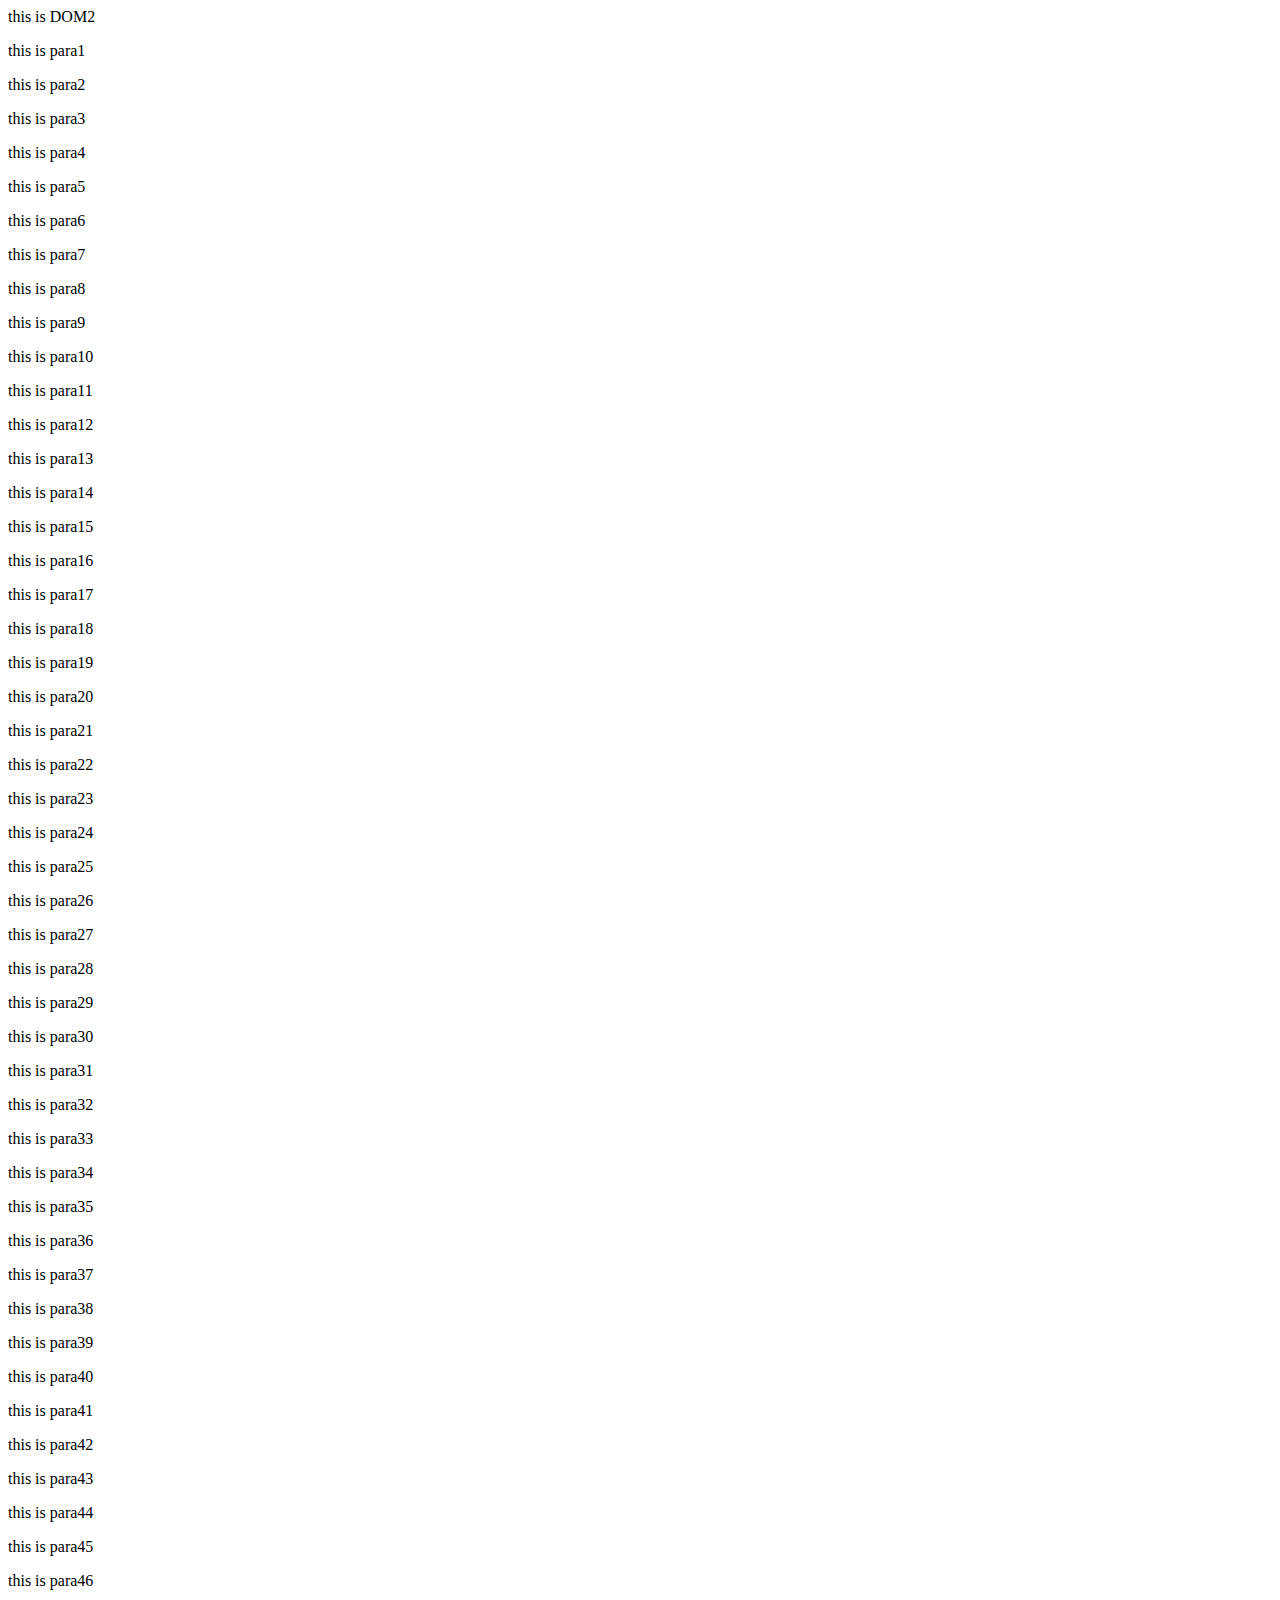
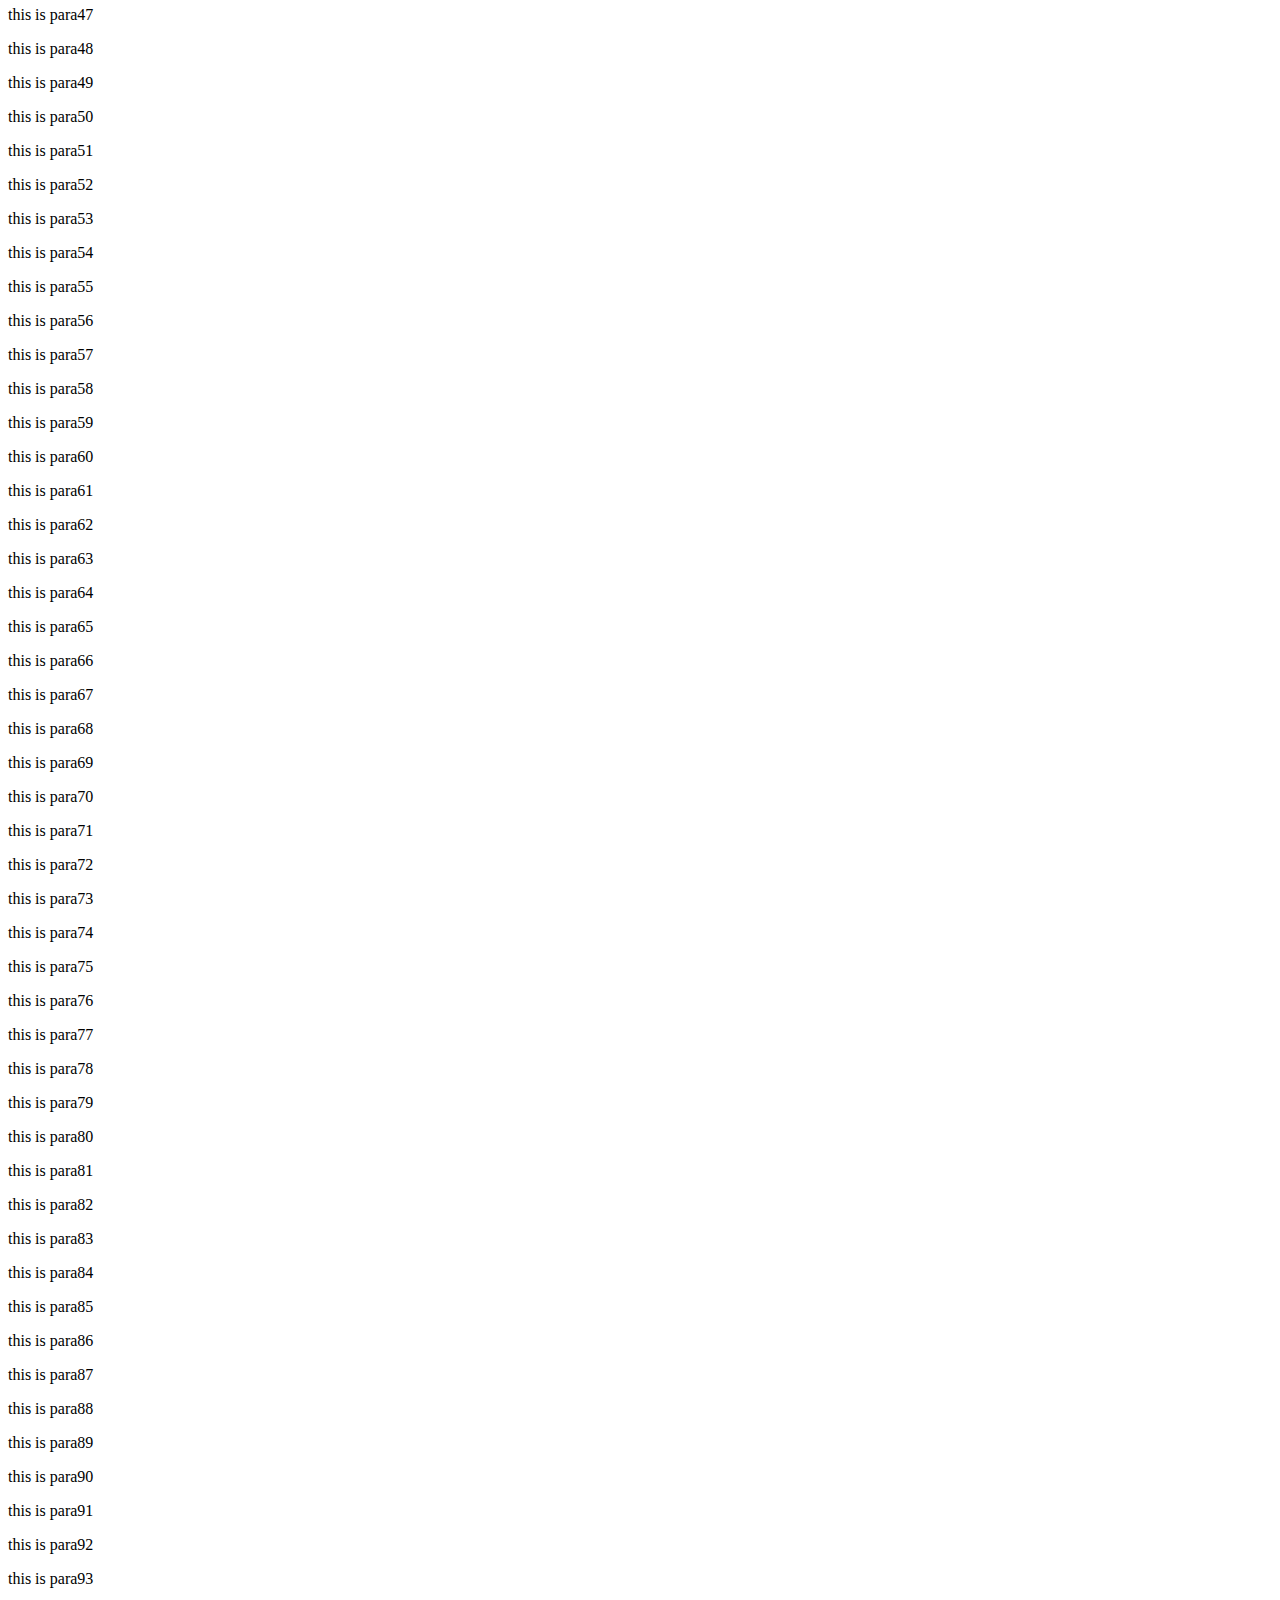
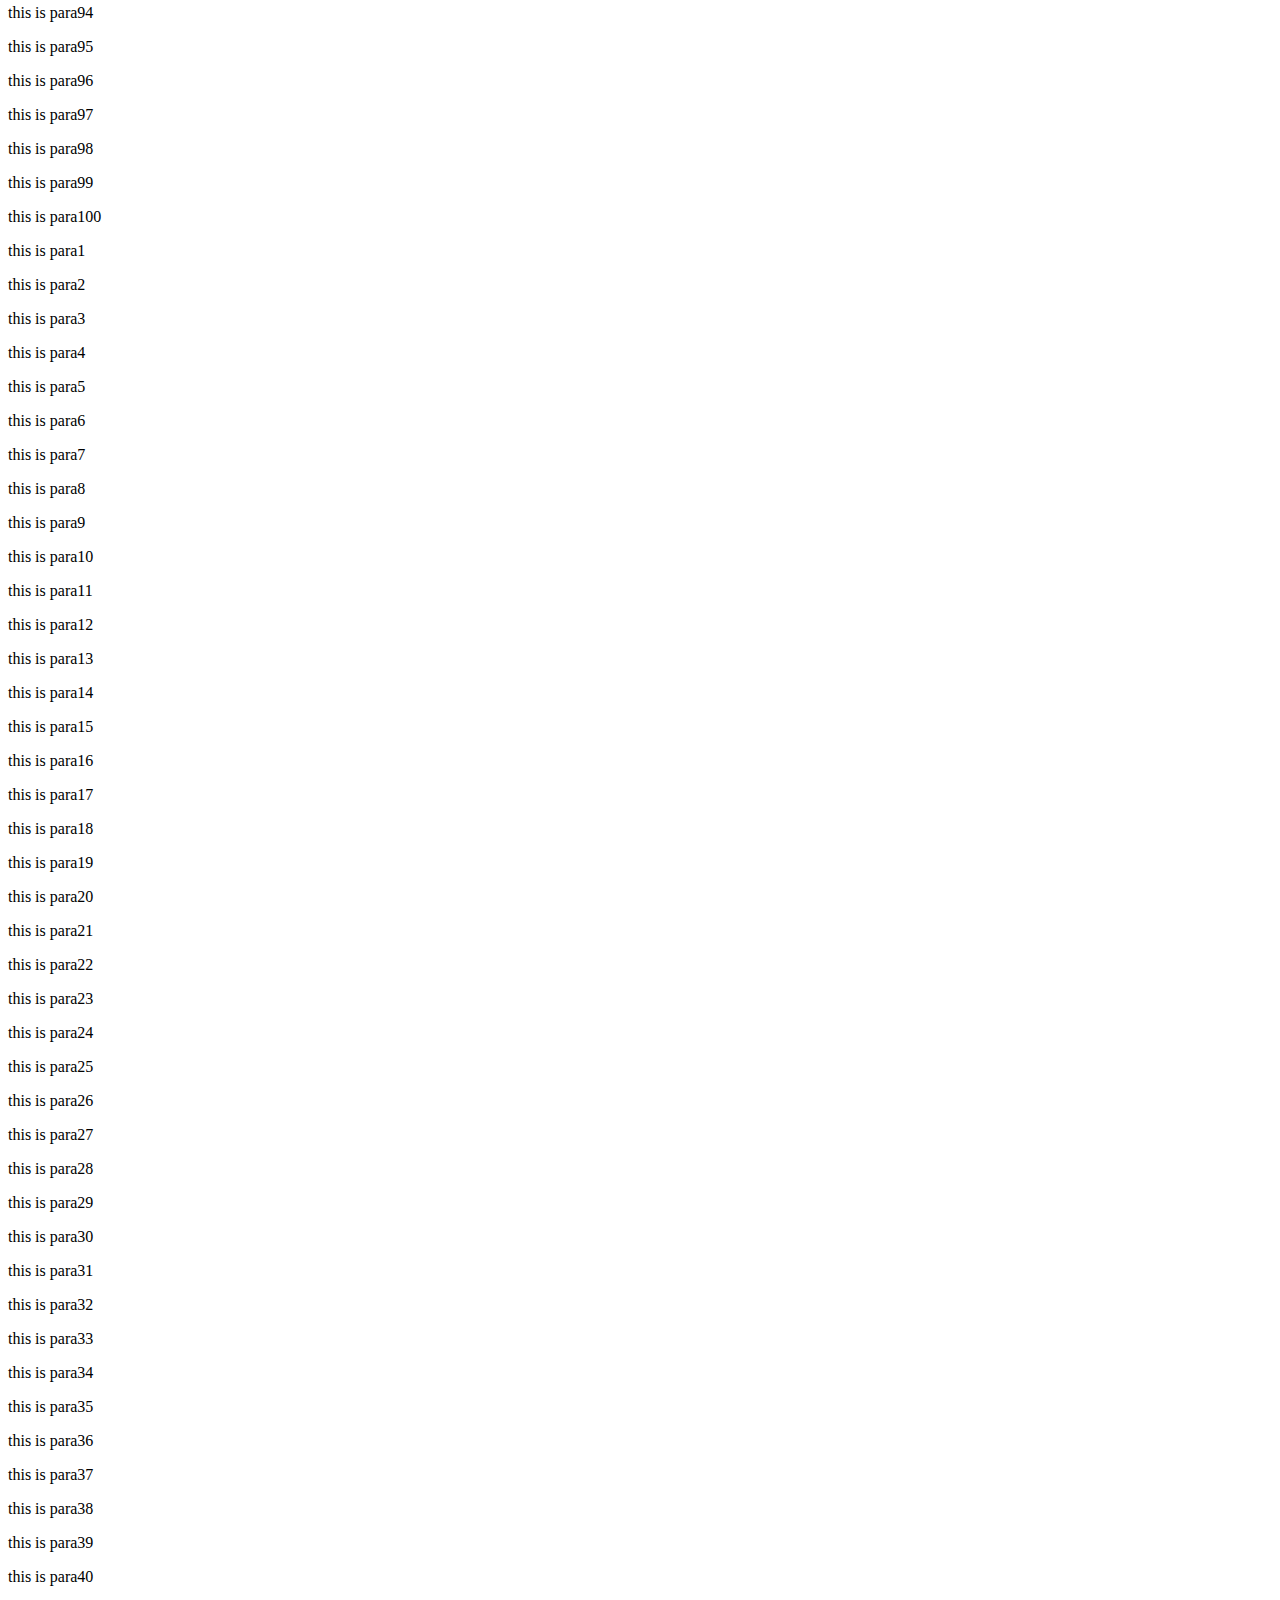
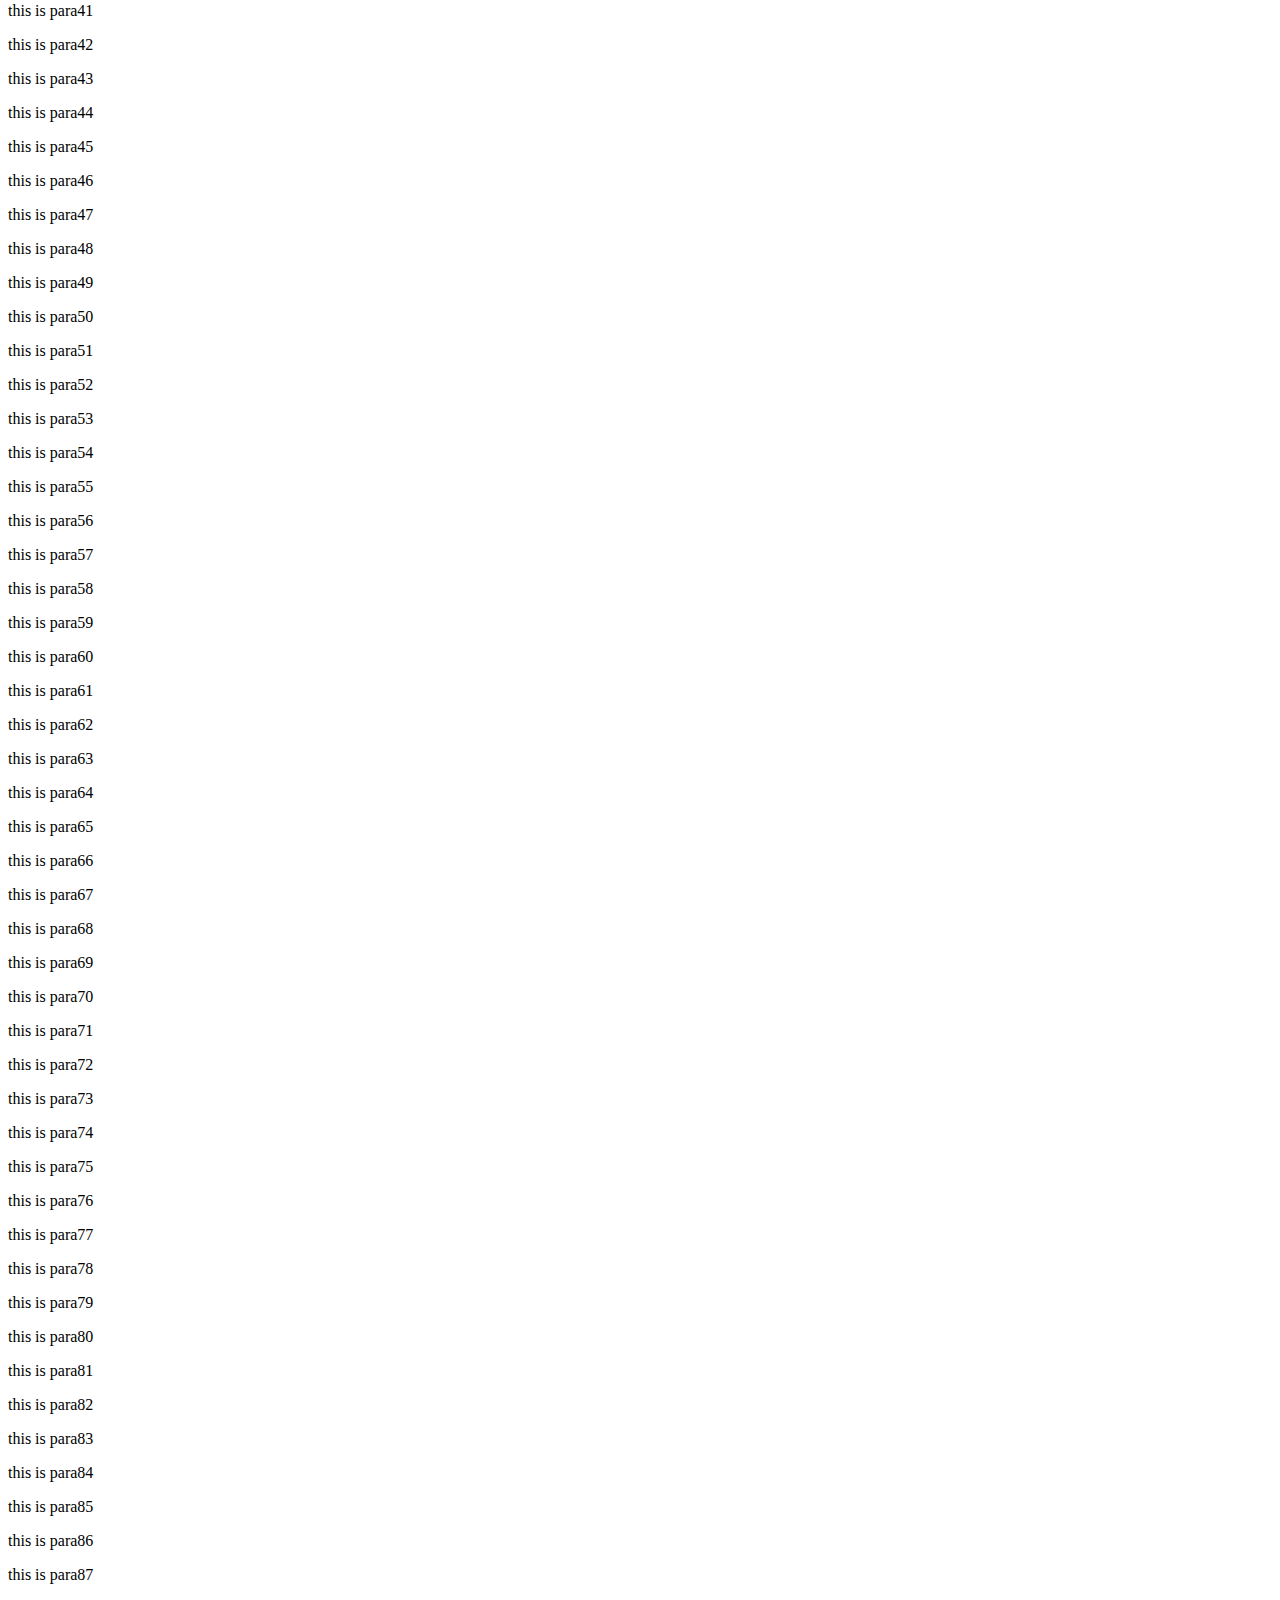
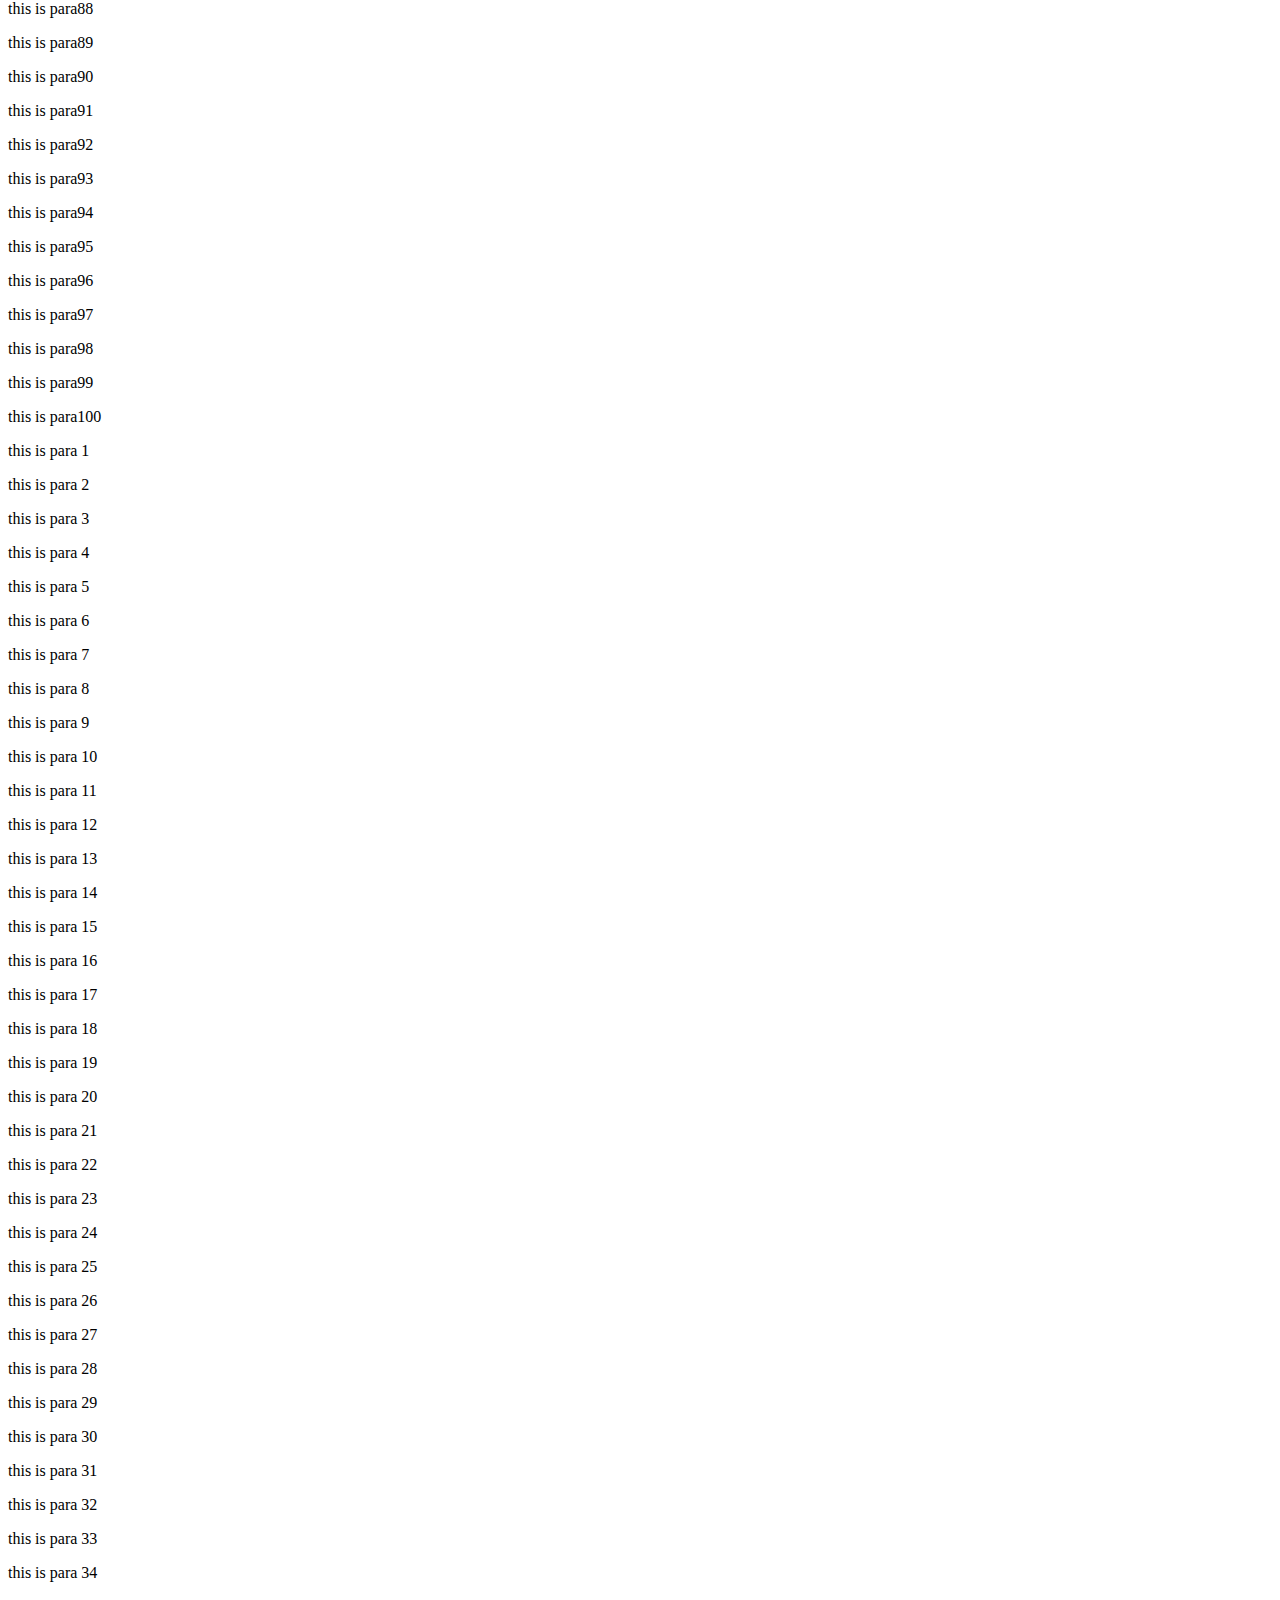
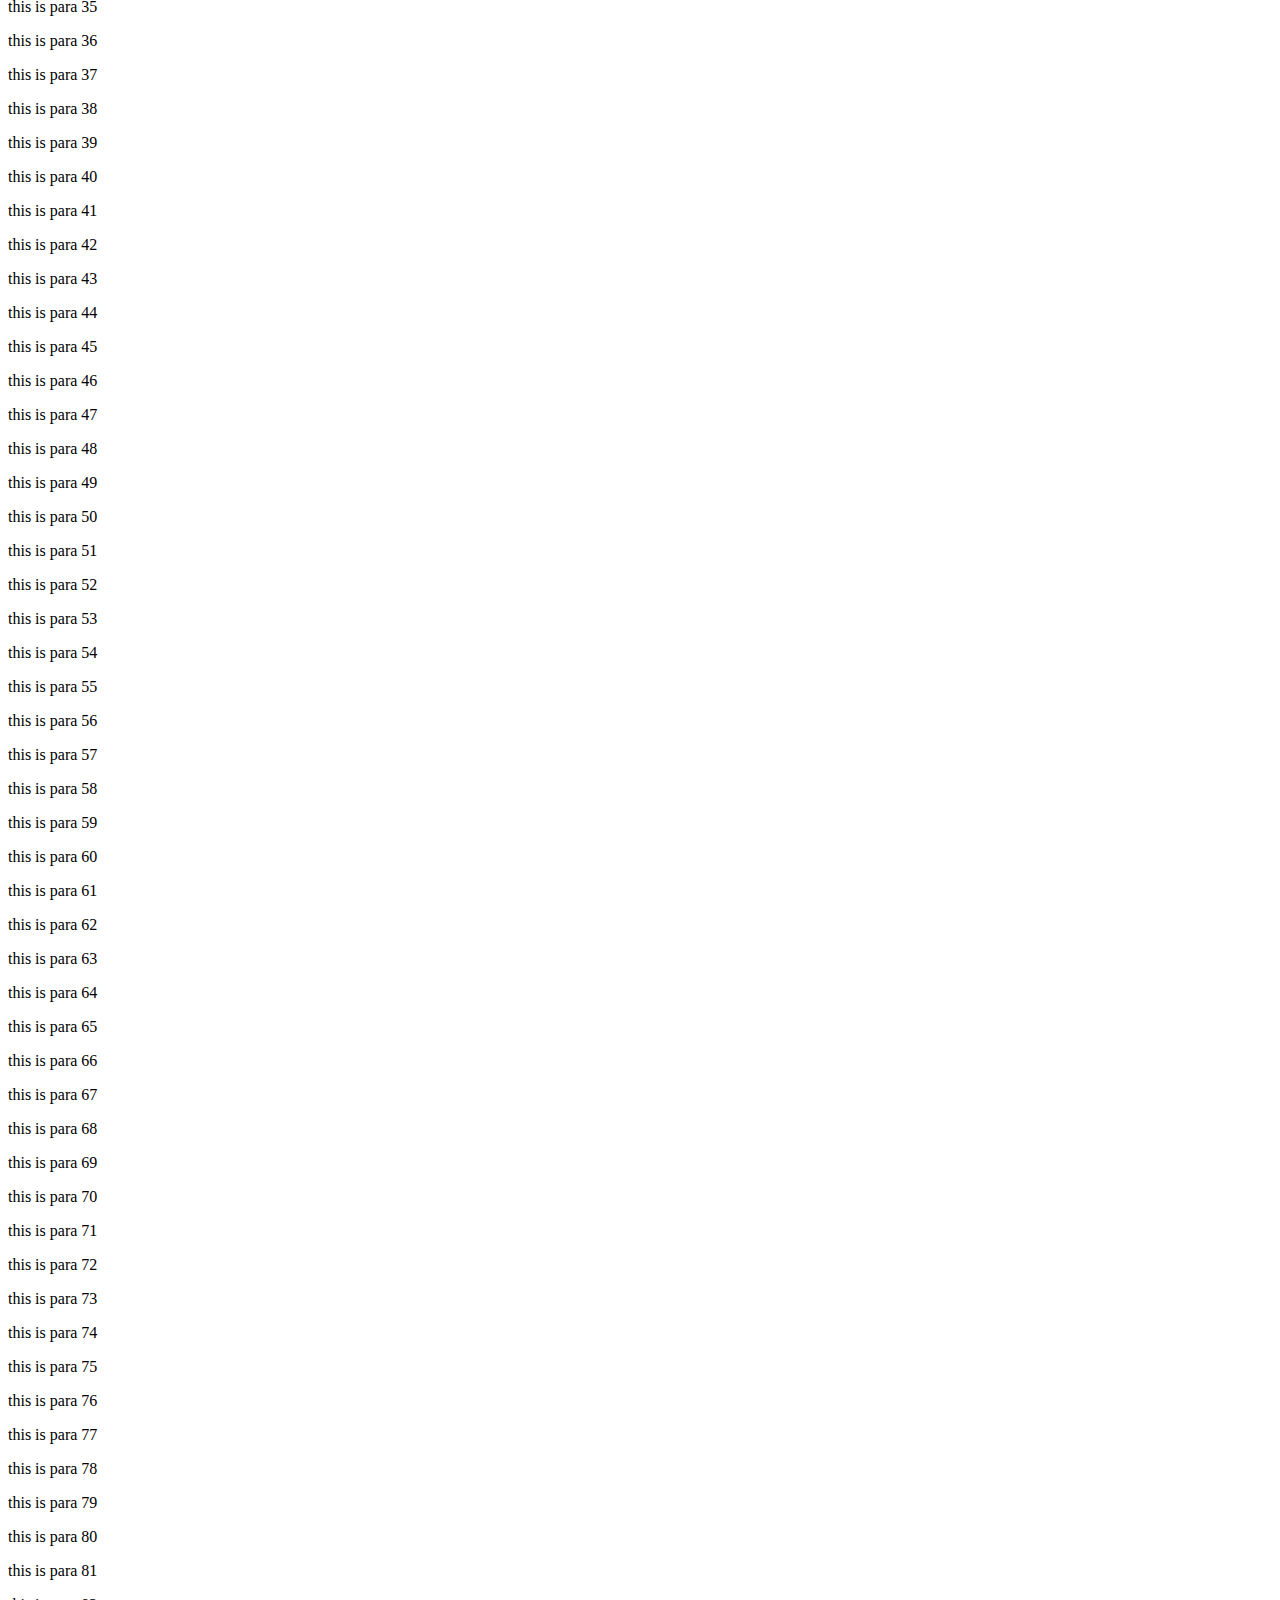
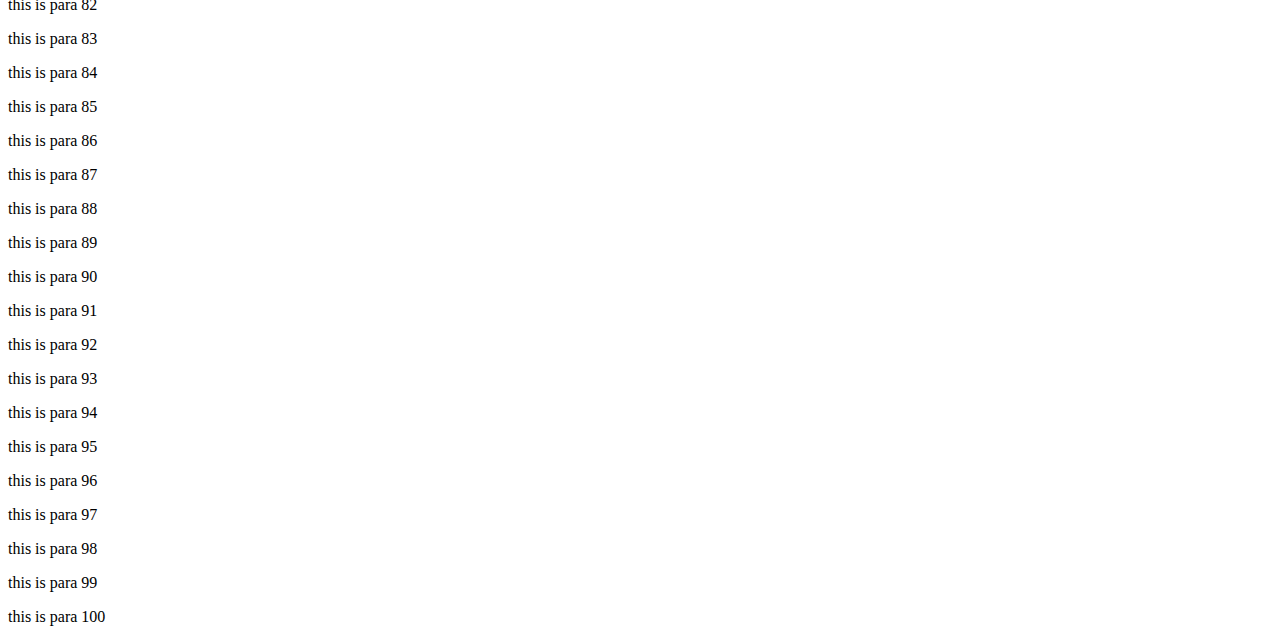
<file: DOM-2/Index.html>
<!DOCTYPE html>
<html lang="en">
<head>
    <meta charset="UTF-8">
    <meta http-equiv="X-UA-Compatible" content="IE=edge">
    <meta name="viewport" content="width=device-width, initial-scale=1.0">
    <title>DOM2</title>
</head>
<body>
    this is DOM2

    <script src="Index.js"></script>
</body>
</html>
</file>
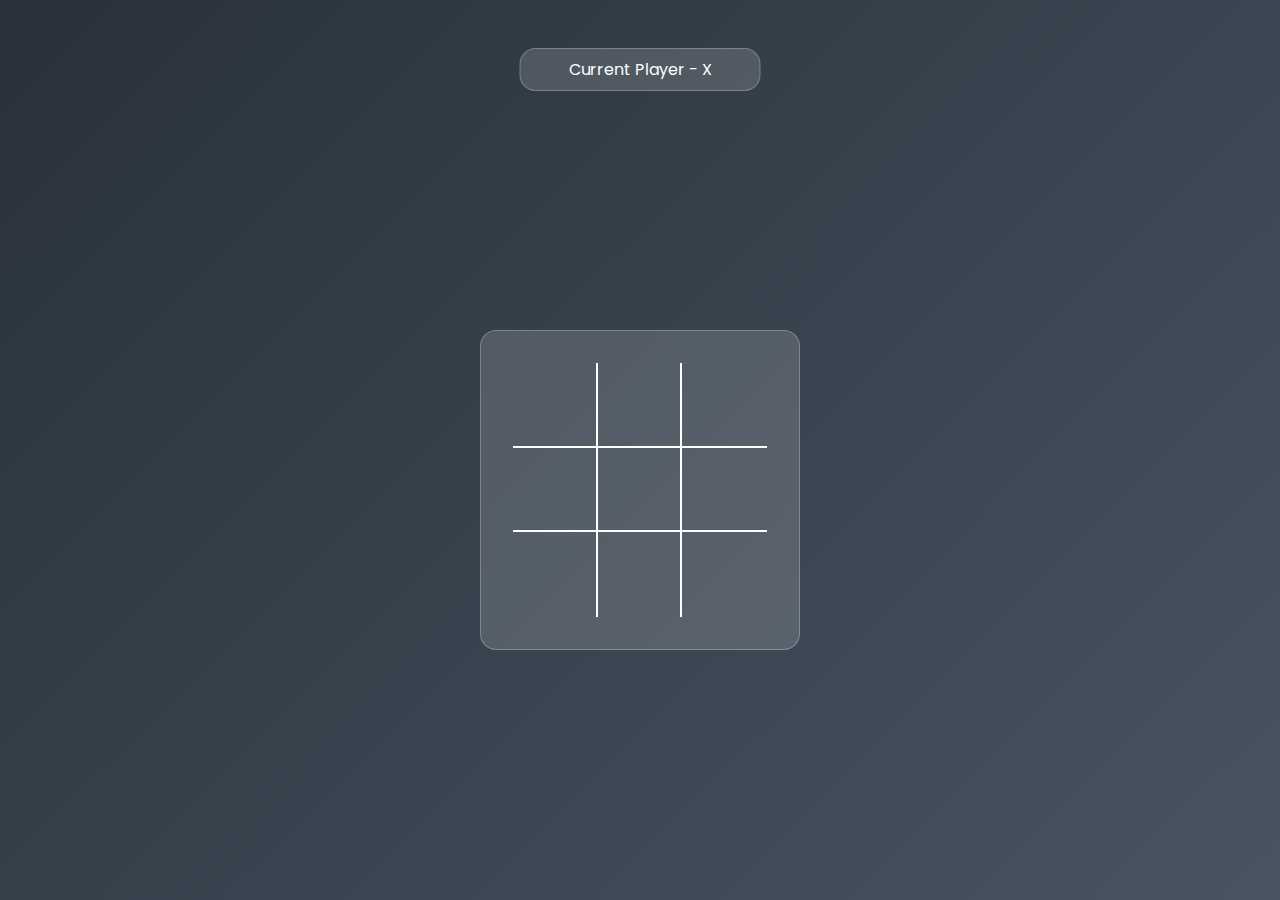
<file: Tic-Tac-Toe/Index.html>
<!DOCTYPE html>
<html lang="en">
<head>
    <meta charset="UTF-8">
    <meta http-equiv="X-UA-Compatible" content="IE=edge">
    <meta name="viewport" content="width=device-width, initial-scale=1.0">
    <title>Document</title>
    <link rel="preconnect" href="https://fonts.googleapis.com">
    <link rel="preconnect" href="https://fonts.gstatic.com" crossorigin>
    <link href="https://fonts.googleapis.com/css2?family=Poppins:wght@100&display=swap" rel="stylesheet">
    <link rel="stylesheet" href="style.css">
</head>
<body>
    <div class="wrapper">
        <p class="game-info"></p>
            <div class="tic-tac-toe">
            <div class="box box1"></div>
            <div class="box box2"></div>
            <div class="box box3"></div>
            <div class="box box4"></div>
            <div class="box box5"></div>
            <div class="box box6"></div>
            <div class="box box7"></div>
            <div class="box box8"></div>
            <div class="box box9"></div>
        </div>

        <button class="btn">New Game</button>

    </div>

    <script src="index.js"></script>
</body>
</html>
</file>
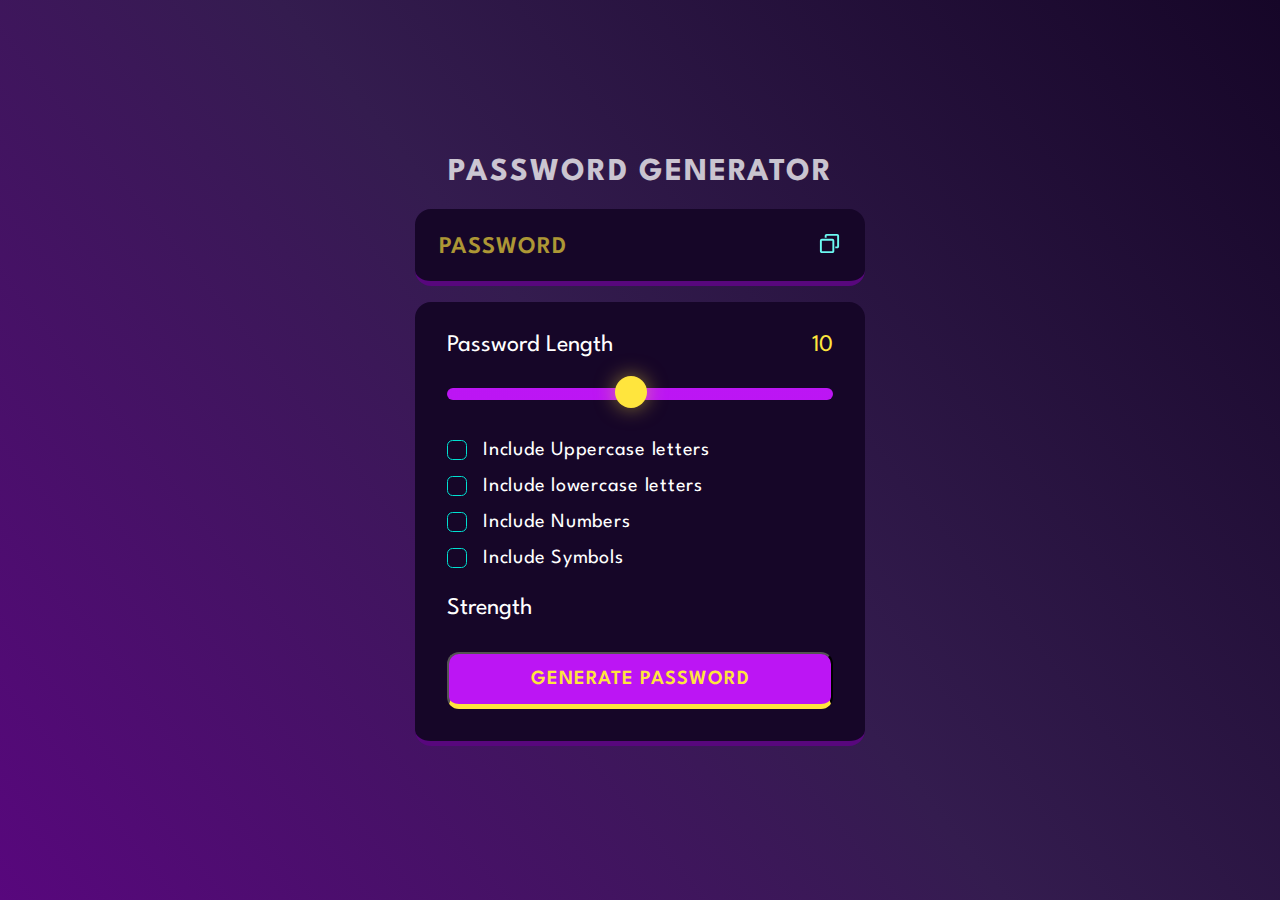
<file: passwordGenerator/passwordGenerator/index.html>
<!DOCTYPE html>
<html lang="en">
<head>
    <meta charset="UTF-8">
    <meta http-equiv="X-UA-Compatible" content="IE=edge">
    <meta name="viewport" content="width=device-width, initial-scale=1.0">
    <title>Password Generator</title>
    <link rel="preconnect" href="https://fonts.googleapis.com" />
    <link rel="preconnect" href="https://fonts.gstatic.com" crossorigin />
    <link href="https://fonts.googleapis.com/css2?family=League+Spartan:wght@100;200;300;400;600&display=swap"
    rel="stylesheet"
    />
    <link rel="stylesheet" href="styles.css">
</head>
<body>
    
    <div class="container">

        <h1>Password Generator</h1>

        <div class="display-container">

            <input readonly placeholder="Password" class="display" data-passwordDisplay>

            <button class="copyBtn" data-copy>
                <span class="tooltip" data-copyMsg></span>
                <img src="./assets/copy.svg" alt="copy" width="23" height="23">
            </button>

        </div>

        <div class="input-container" >

            <!-- password length section -->
            <div class="length-container">
                <p>Password Length</p>
                <p data-lengthNumber>0</p>
            </div>

            <!-- slider -->
            <input type="range" min="1" max="20" step="1" class="slider" data-lengthSlider>
            
            <!-- CheckBoxes -->
            <div class="check">
                <input type="checkbox" id="uppercase">
                <label for="uppercase">Include Uppercase letters</label>
            </div>

            <div class="check">
                <input type="checkbox" id="lowercase">
                <label for="lowercase">Include lowercase letters</label>
            </div>

            <div class="check">
                <input type="checkbox" id="numbers">
                <label for="numbers">Include Numbers</label>
            </div>

            <div class="check">
                <input type="checkbox" id="symbols">
                <label for="symbols">Include Symbols</label>
            </div>

            <!-- Strenght -->
            <div class="strength-container">
                <p>Strength</p>
                <div class="indicator" data-indicator></div>
            </div>

            <!-- generate Password -->
            <button class="generateButton">Generate Password</button>


        </div>

    </div>

    <script src="script.js"></script>

</body>
</html>
</file>
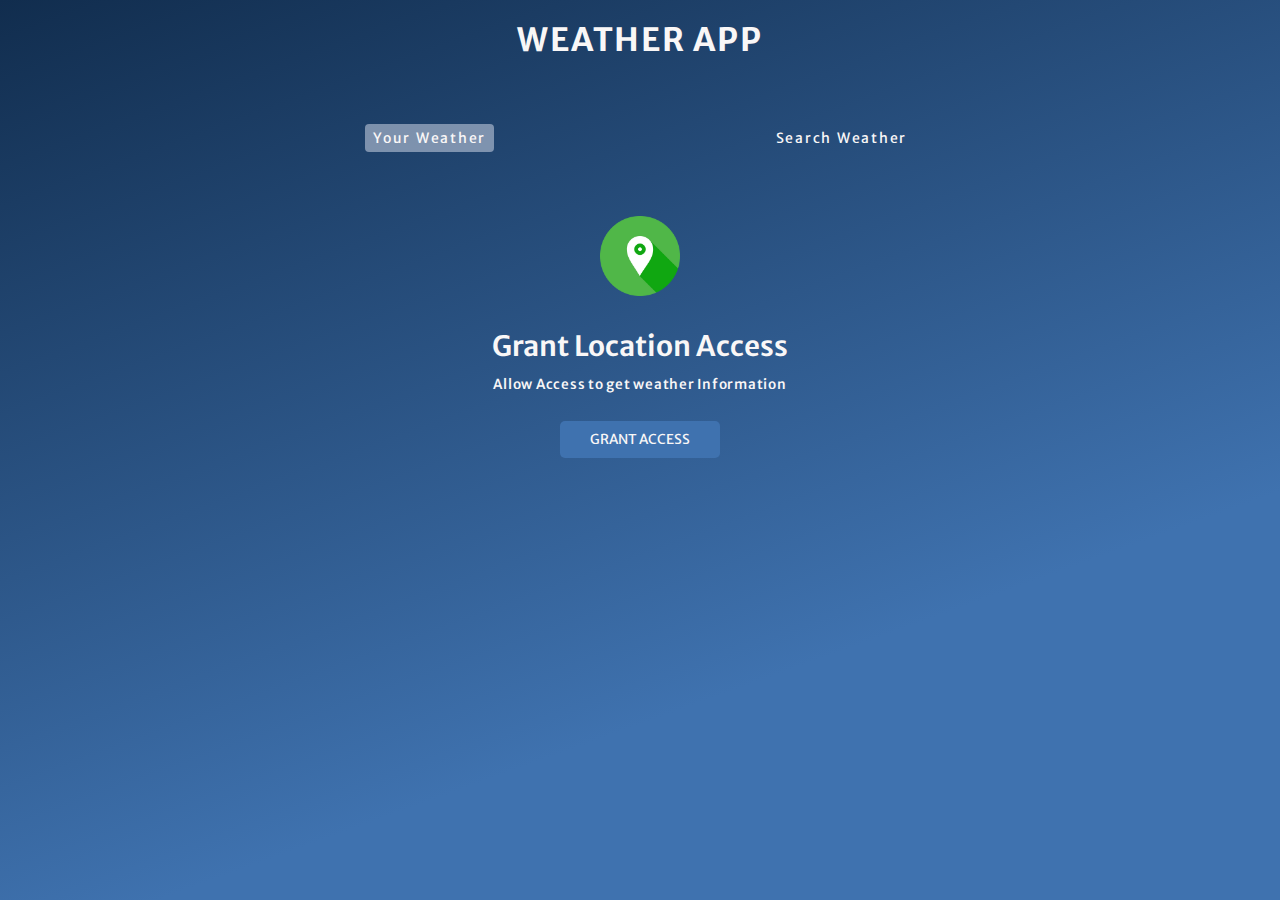
<file: Weather/2/Index.html>
<!DOCTYPE html>
<html lang="en">
<head>
    <meta charset="UTF-8">
    <meta http-equiv="X-UA-Compatible" content="IE=edge">
    <meta name="viewport" content="width=device-width, initial-scale=1.0">
    <title>Document</title>
    <link rel="preconnect" href="https://fonts.googleapis.com">
    <link rel="preconnect" href="https://fonts.gstatic.com" crossorigin>
    <link href="https://fonts.googleapis.com/css2?family=Merriweather+Sans:wght@300&display=swap" rel="stylesheet">
    <link rel="stylesheet" href="styles.css">
</head>
<body>
    <div class="wrapper">

        
        <h1>Weather App</h1>

        <div class="tab-container">
            <p class="tab" data-userWeather>Your Weather</p>
            <p class="tab" data-searchWeather>Search Weather</p>
        </div>

        <div class="weather-container">


            <!-- grant location container -->
            <div class="sub-container grant-location-container">
                <img src="./assets/location.png" alt="" width="80" height="80" loading="lazy">
                <p>Grant Location Access</p>
                <p>Allow Access to get weather Information</p>
                <button class="btn" data-grantAccess>Grant Access</button>
            </div>

            <!-- search form -->
            <form class="form-container" data-searchForm>
                <input placeholder="Search for City..." data-searchInput>
                <button class="btn" type="submit"> 
                    <img src="./assets/search.png" alt="" width="20" height="20" loading="lazy" >
                </button>
            </form>

            <!-- loading screen -->
            <div class="sub-container loading-container">
                <img src="./assets/loading.gif" alt="" width="150" height="150">
                <p>Loading</p>
            </div>

            <!-- show weather info -->
            <div class="sub-container user-info-container">

                <!-- city name and flag -->
                <div class="name">
                    <p data-cityName></p>
                    <img data-countryIcon>
                </div>

                <!-- weather decr -->
                <p data-weatherDesc></p>

                <!-- weather icon -->
                <img data-weatherIcon>

                <!-- wetaher temp -->
                <p data-temp></p>

                <!-- 3 cards parameters -->
                <div class="parameter-container">

                    <!-- 1st card -->
                    <div class="parameter">
                        <img src="./assets/wind.png" >
                        <p>WindSpeed</p>
                        <p data-windSpeed></p>
                    </div>

                    <!-- 2nd card -->
                    <div class="parameter">
                        <img src="./assets/humidity.png">
                        <p>Humidity</p>
                        <p data-humidity></p>
                    </div>

                    <!-- 3rd card -->
                    <div class="parameter">
                        <img src="./assets/cloud.png" alt="">
                        <p>Clouds</p>
                        <p data-cloudiness></p>
                    </div>


                </div>


            </div>

        </div>




    </div>
    <script src="index.js"></script>
</body>
</html>
</file>
<file: Tic-Tac-Toe/style.css>
*,*::before,*::after{
    margin: 0;
    padding: 0;
    box-sizing: border-box;
    font-family: 'Poppins', sans-serif;
}

.wrapper{
    width: 100vw;
    height: 100vh;
    background-color: #485461;
    background-image: linear-gradient(315deg, #485461 0%, #28313b 100%);
    background-size: cover;
    background-position: center;
    display: grid;
    place-items: center;
}

.game-info{
    color: white;
    position: absolute;
    top: 3rem;
    left: 50%;
    transform: translateX(-50%);
    background-color: rgba(255, 255, 255, 0.15);
    border-radius: 1rem;
    border: 1px solid rgba(255, 255, 255, 0.25);
    padding: 0.5rem 3rem;
    text-align: center;
}

.tic-tac-toe{
    width: 90%;
    max-width: 20rem;
    background-color: rgba(255, 255, 255, 0.15);
    border-radius: 1rem;
    border: 1px solid rgba(255, 255, 255, 0.25);
    padding: 2rem;
    margin-top: 5rem;
    display: grid;
    grid-template-columns: repeat(3, 1fr);
    aspect-ratio: 1/1;
}

.box{
    position: relative;
    width: 100%;
    aspect-ratio: 1/1;
    cursor: pointer;
    font-size: 3rem;
    color: white;
    display: flex;
    justify-content: center;
    align-items: center;
}

.box1, .box2, .box4, .box5{
    border-right: 2px solid white;
    border-bottom: 2px solid white;
}

.box3, .box6{
    border-bottom: 2px solid white;
}

.box7, .box8{
    border-right: 2px solid white;
}


.btn{
    color: white;
    position: absolute;
    bottom: 3rem;
    left: 50%;
    transform: translateX(-50%);
    background-color: rgba(255, 255, 255, 0.15);
    border-radius: 1rem;
    border: 1px solid rgba(255, 255, 255, 0.25);
    padding: 0.5rem 3rem;
    cursor: pointer;
    display: none;
}

.btn.active{
    display: flex;
}

.win{
    background-color: rgba(0, 255 , 0 , 0.3);
}
</file>
<file: passwordGenerator/passwordGenerator/styles.css>
*,
*::before,
*::after {
    margin: 0;
    padding: 0;
    box-sizing: border-box;
    font-family: 'League Spartan', sans-serif;
}

:root {

    --dk-violet: hsl(268, 75%, 9%);
    --lt-violet: hsl(268, 47%, 21%);
    --lt-violet2: hsl(281, 89%, 26%);
    --vb-violet: hsl(285, 91%, 52%);
    --vb-violet2: hsl(290, 70%, 36%);
  
    --vb-yellow: hsl(52, 100%, 62%);
  
  
    --pl-white: hsl(0, 0%, 100%);
  
    --vb-cyan: hsl(176, 100%, 44%);
    --vb-cyan2: hsl(177, 92%, 70%);
    --dk-text: hsl(198, 20%, 13%);
}

body {
    width: 100vw;
    height: 100vh;
    display: flex;
    flex-direction: column;
    align-items: center;
    justify-content: center;
    background: linear-gradient(231deg, rgba(22, 6, 40, 1) 0%, rgba(52, 28, 79, 1) 50%, rgba(88, 7, 125, 1) 100%);
}

.container {
    width: 90%;
    max-width: 450px;
}

h1 {
    color: var(--pl-white);
    opacity: 0.75;
    text-transform: uppercase;
    letter-spacing: 2px;
    text-align: center;
    line-height: 1.2;
}

.display-container {
    position: relative;
    background-color: var(--dk-violet);
    border-radius: 1rem;
    border-bottom: 0.35rem solid var(--lt-violet2);
    margin: 1rem 0;
    padding-top: 0.35rem;
}


.display {
    width: 100%;
    background-color: transparent;
    padding: 1.15rem 1rem;
    color: var(--vb-yellow);
    font-weight: 600;
    font-size: 1.5rem;
    line-height: 30px;
    letter-spacing: 1px;
    padding-right: 3.25rem;
    border:none;
  }
  
.display::placeholder {
    position:absolute;
    top: 50%;
    left: 1.5rem;
    font-size: 1.5rem;
    line-height:30px;
    color:var(--vb-yellow);
    opacity: 0.65;
    text-transform: uppercase;
    transform: translateY(-50%);
}

.display-container button {
    position:absolute;
    top:50%;
    right:1.5rem;
    transform: translateY(-50%);
}

.input-container{
    width:100%;
    background-color: var(--dk-violet);
    border-radius: 1rem;
    padding: 2rem;
    border-bottom: 0.35rem solid var(--lt-violet2);
}


.length-container {
    display: flex;
    justify-content: space-between;
    align-items: center;
}


.length-container p:nth-child(1) {
    color:var(--pl-white);
    font-size: 1.5rem;
}


.length-container p:nth-child(2) {
    color:var(--vb-yellow);
    font-size: 1.5rem;
}


.strength-container {
    display: flex;
    justify-content: space-between;
    align-items: center;
    margin-top: 1.75rem;
    margin-bottom: 2rem;
}


.strength-container p{
    color:var(--pl-white);
    font-size: 1.5rem;
}

.indicator {
    width:1.5rem;
    height:1.5rem;
    border-radius:50%;
}

.generateButton {
    width: 100%;
    padding: 1rem 0;
    background-color: var(--vb-violet);
    text-align: center;
    border-radius: 0.75rem;
    border-bottom: 0.35rem solid var(--vb-yellow);
    text-transform: uppercase;
    letter-spacing: 1px;
    color: var(--vb-yellow);
    font-weight: 600;
    font-size: 1.25rem;
    cursor: pointer;
  }

.check {
    display: flex;
    align-items: center;
    margin: 1rem 0;
    gap: 0 1rem;
}

.check input{
    appearance: none;
    width: 20px;
    height: 20px;
    border: 1px solid var(--vb-cyan);
    cursor: pointer;
    position: relative;
    border-radius: 0.35rem;
}


.check input:checked{
    background-color: var(--vb-cyan);
}


.check input:checked::before {
    content: '✔';
    position: absolute;
    color: var(--dk-text);
    font-size:1.05rem;
    font-weight: 600;
    left:50%;
    top:-3.5px;
    transform: translateX(-50%) ;
}

.check label {
    color: var(--pl-white);
    font-size: 1.25rem;
    letter-spacing: 0.75px;
}

.copyBtn{
    background-color: transparent;
    border:none;
    outline:none;
    cursor: pointer;
}

.tooltip {
    position: absolute;
    background-color: var(--vb-violet2);
    color: var(--vb-yellow);
    font-size: 1.25rem;
    top: -35px;
    left: -25px;
    padding: 5px 10px;
    border-radius: 1rem;
    opacity: 0;
    transform: scale(0);
    transform-origin: bottom;
    transition: all 250ms ease-in-out;
    
  }
  
  .tooltip.active {
    opacity: 1;
    transform: scale(1);
  }

.slider{
    appearance: none;
    width:100%;
    height: 0.75rem;
    cursor: pointer;
    background-color: var(--lt-violet);
    border-radius: 1rem;
    margin-top: 2rem;
    margin-bottom: 1.5rem;
    background-image: linear-gradient(var(--vb-violet), var(--vb-violet));
    background-repeat: no-repeat;
    border:none;
    outline:none;
    z-index:-1;
}

.slider::-webkit-slider-thumb {
    position:relative;
    z-index:1;
    appearance: none;
    height:2rem;
    width:2rem;
    border-radius: 50%;
    background-color: var(--vb-yellow);
    cursor:pointer;
    margin-top: -3px;
    box-shadow: 0px 0px 20px 0px rgba(255, 229, 61, 0.50);
    transition: all 100ms ease-in;
}

.slider:focus{
    outline: 3px solid var(--vb-yellow);
}

.slider::-webkit-slider-thumb:hover{
    outline: 2px solid var(--vb-yellow);
    background-color: var(--dk-violet);
    box-shadow: 0px 0px 25px 5px rgba(255, 229, 61, 0.80);
}


/* Homework -> Explore below code */ 
 .slider::-moz-range-thumb {
    position: relative;
    z-index: 1;
    appearance: none;
    height: 2rem;
    width: 2rem;
    border-radius: 50%;
    background: var(--vb-yellow);
    box-shadow: 0px 0px 20px 0px rgba(255, 229, 61, 0.50);
    cursor: pointer;
  }
  
  .slider::-moz-range-thumb:hover {
    outline: 2px solid var(--vb-yellow);
    background-color: var(--dk-violet);
    box-shadow: 0px 0px 25px 5px rgba(255, 229, 61, 0.80);
  }
</file>
<file: Weather/2/styles.css>
*,*::before,*::after{
    margin: 0;
    padding: 0;
    box-sizing: border-box;
    font-family: 'Merriweather Sans', sans-serif;
}

:root {
    --colorDark1: #112D4E;
    --colorDark2: #3f72af;
    --colorLight1: #dbe2ef;
    --colorLight2: #f9f7f7;
}

.wrapper{
    width: 100vw;
    height: 100vh;
    color: var(--colorLight2);
    background-image: linear-gradient(160deg, #112d4e 0%, #3f72af 100vh);
    overflow-y: auto;
}

h1{
    text-align: center;
    text-transform: uppercase;
    letter-spacing: 1.75px;
    padding-top: 20px ;
}

.tab-container{
    width: 90%;
    max-width: 550px;
    margin: 0 auto;
    margin-top: 4rem;
    display: flex;
    justify-content: space-between;
}

.tab{
    cursor: pointer;
    font-size: 0.875rem;
    letter-spacing: 1.75px;
    padding: 5px 8px;
}

.tab.current-tab{
    background-color: rgba(219, 226, 239, 0.5);
    border-radius: 4px;
}

.weather-container{
    margin-block: 4rem;
}

.btn{
    all:unset;
    font-size: 0.85rem;
    text-transform: uppercase;
    border-radius: 5px;
    background-color: var(--colorDark2);
    cursor: pointer;
    padding: 10px 30px;
    margin-bottom: 10px;
}

.sub-container{
    display: flex;
    flex-direction: column;
    align-items: center;
}

.grant-location-container{
    display: none;
}

.grant-location-container.active{
    display: flex;
}
.grant-location-container img{
    margin-bottom:2rem ;
}

.grant-location-container p:first-of-type{
    font-size: 1.75rem;
    font-weight: 600;

}

.grant-location-container p:last-of-type{
    font-size: 0.85rem;
    font-weight: 500;
    margin-top: 0.75rem;
    margin-bottom: 1.75rem;
    letter-spacing: 0.75px;
}

.loading-container{
    display: none;
}

.loading-container.active{
    display: flex;
}

.loading-container p{
    text-transform: uppercase;   
}

.user-info-container{
    display: none;
}

.user-info-container.active{
    display: flex;
}

.name{
    display: flex;
    align-items: center;
    gap: 0 0.5rem;
    margin-bottom: 1rem;
}

.user-info-container p{
    font-size: 1.5rem;
    font-weight: 200;
}

.user-info-container img{
    width: 90px;
    height: 90px;
}

.name p{
    font-size: 2rem;
}

.name img{
    width: 30px;
    height: 30px;
    object-fit: contain;
}

.user-info-container p[data-temp]{
    font-size: 2.75rem;
    font-weight: 700;
}

.parameter-container{
    width: 90%;
    display: flex;
    gap: 10px;
    justify-content: center;
    align-items: center;
    margin-top: 2rem;
    
}

.parameter{
    width: 30%;
    max-width: 200px;
    background: rgba(219, 226, 239, 0.5);
    border-radius: 5px;
    padding: 1rem;
    display: flex;
    flex-direction: column;
    gap: 5px 0;
    align-items: center;
}

.parameter img{
    width: 50px;
    height: 50px;

}

.parameter p:first-of-type{
    font-size: 1.15rem;
    font-weight: 600;
    text-transform: uppercase;
}

.parameter p:last-of-type{
    font-size: 1rem;
    font-weight: 200;
}

.form-container{
    display: none;
    width: 90%;
    max-width: 550px;
    margin: 0 auto;
    justify-content: center;
    align-items: center;
    gap: 0 10px;
    margin-bottom: 3rem;
}

.form-container.active{
    display: flex;
}

.form-container input{
    all: unset;
    width: 90%;
    height: 40px;
    padding: 0 20px;
    background-color: rgba(219, 226, 239, 0.5);
    border-radius: 10px;
}

.form-container input::placeholder{
    color: rgba(219, 226, 239, 0.7);
}

.form-container input:focus{
    outline: 3px solid rgba(225, 225, 255, 0.7);
}

.form-container .btn{
    padding: unset;
    width: 40px;
    height: 40px;
    display: flex;
    align-items: center;
    justify-content: center;
    border-radius: 100%;
    margin-bottom: 1px;
}
</file>
